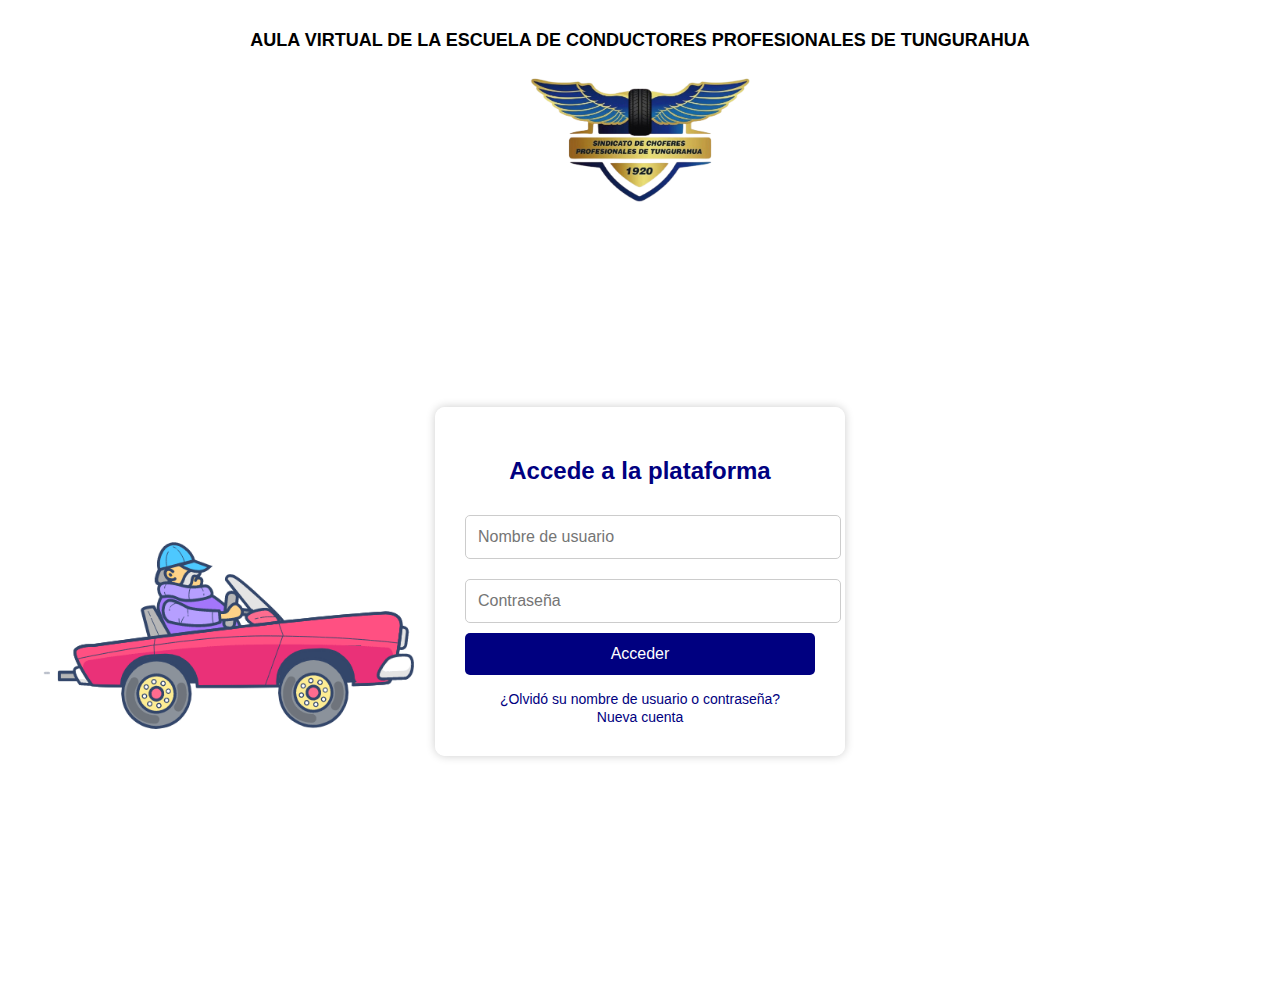
<file: index.html>
<!DOCTYPE html>
<html lang="es">
<head>
    <meta charset="UTF-8">
    <meta name="viewport" content="width=device-width, initial-scale=1.0">
    <title>Aula Virtual Sindicato de Choferes</title>
    <style>
        body {
            font-family: Arial, sans-serif;
            margin: 0;
            padding: 20px;
            background: url(car.gif) no-repeat left bottom fixed;
            background-size: 500px 500px;
            animation: moverFondo 10s linear infinite; /* Animación que mueve el fondo */
        }

        @keyframes moverFondo {
            0% {
                background-position: left bottom;
            }
            100% {
                background-position: right bottom; /* Mueve el fondo a la derecha */
            }
        }

        .header {
            background: white;
            padding: 10px;
            text-align: center;
            font-size: 18px;
            font-weight: bold;
        }
        .header img {
            width: 250px;
            height: auto;
            display: block;
            margin: 10px auto;
        }
        .container {
            display: flex;
            justify-content: center;
            align-items: center;
            flex-direction: column;
            min-height: 80vh;
        }
        .login-box {
            background: rgba(255, 255, 255, 0.95);
            padding: 30px;
            border-radius: 10px;
            box-shadow: 0px 0px 10px rgba(0, 0, 0, 0.2);
            text-align: center;
            width: 350px;
        }
        .login-box h2 {
            margin-bottom: 20px;
            color: navy;
        }
        .input-box {
            width: 100%;
            padding: 12px;
            margin: 10px 0;
            border: 1px solid #ccc;
            border-radius: 5px;
            font-size: 16px;
        }
        .button {
            background: navy;
            color: white;
            padding: 12px;
            border: none;
            border-radius: 5px;
            cursor: pointer;
            width: 100%;
            font-size: 16px;
        }
        .button:hover {
            background: darkblue;
        }
        .links {
            margin-top: 15px;
        }
        .links a {
            color: navy;
            text-decoration: none;
            font-size: 14px;
        }
        .links a:hover {
            text-decoration: underline;
        }
        .footer {
            text-align: center;
            font-size: 14px;
            color: white;
            padding: 10px;
        }
    </style>
    <script>
        function login() {
            var username = document.getElementById("username").value;
            var password = document.getElementById("password").value;
            
            if (username === "admin" && password === "admin") {
                alert("Acceso concedido");
                window.location.href = "pag.html"; 
            } else {
                alert("Usuario o contraseña incorrectos");
            }
        }
    </script>
</head>
<body>
    <div class="header">
        AULA VIRTUAL DE LA ESCUELA DE CONDUCTORES PROFESIONALES DE TUNGURAHUA
        <img src="logo.png" alt="Logo del Sindicato">
    </div>
    <div class="container">
        <div class="login-box">
            <h2>Accede a la plataforma</h2>
            <input type="text" id="username" class="input-box" placeholder="Nombre de usuario">
            <input type="password" id="password" class="input-box" placeholder="Contraseña">
            <button class="button" onclick="login()">Acceder</button>
            <div class="links">
                <a href="#">¿Olvidó su nombre de usuario o contraseña?</a><br>
                <a href="#">Nueva cuenta</a>
            </div>
        </div>
    </div>
    <div class="footer">Ambato - Tungurahua - Ecuador</div>
</body>
</html>
</file>
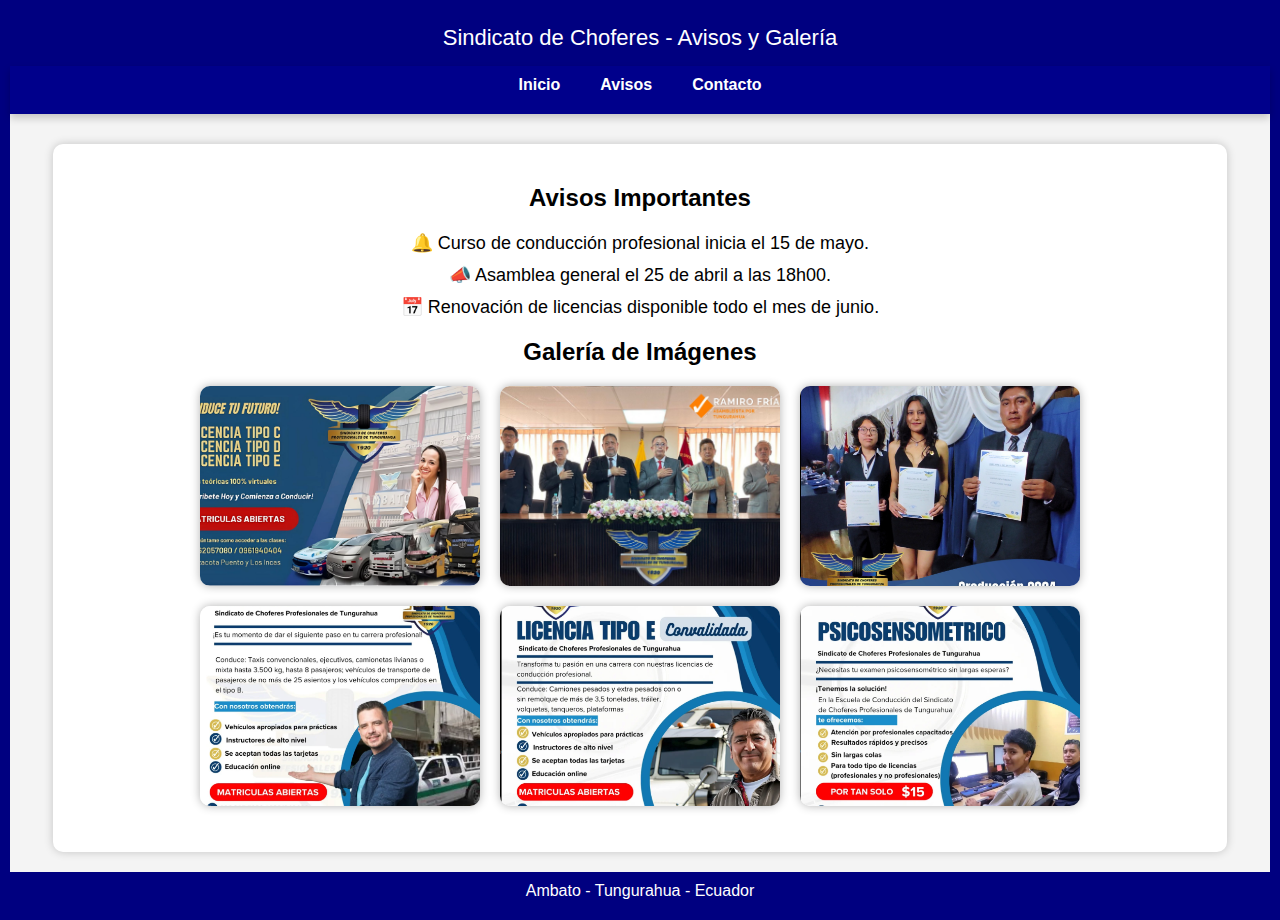
<file: avisos.html>
<!DOCTYPE html>
<html lang="es">
<head>
    <meta charset="UTF-8">
    <meta name="viewport" content="width=device-width, initial-scale=1.0">
    <title>Avisos y Galería - Sindicato</title>
    <link rel="stylesheet" href="estilo.css">
    <style>
        .galeria {
            display: flex;
            flex-wrap: wrap;
            justify-content: center;
            gap: 20px;
            margin-top: 20px;
        }

        .galeria img {
            width: 280px;
            height: 200px;
            object-fit: cover;
            border-radius: 10px;
            box-shadow: 0px 0px 10px rgba(0,0,0,0.3);
            cursor: pointer;
            transition: transform 0.3s ease;
        }

        .galeria img:hover {
            transform: scale(1.05);
        }

        nav.menu {
            background: navy;
            width: 100%;
            text-align: center;
            padding: 10px 0;
        }

        nav.menu a {
            color: white;
            text-decoration: none;
            margin: 0 15px;
            font-weight: bold;
            font-size: 16px;
        }

        nav.menu a:hover {
            text-decoration: underline;
            color: #ffd700;
        }

        ul {
            list-style: none;
            padding: 0;
        }

        ul li {
            margin-bottom: 10px;
            font-size: 18px;
        }

        /* Estilo del Modal */
        .modal {
            display: none; 
            position: fixed; 
            z-index: 1000; 
            padding-top: 60px; 
            left: 0;
            top: 0;
            width: 100%; 
            height: 100%; 
            overflow: auto; 
            background-color: rgba(0,0,0,0.8);
        }

        .modal-content {
            margin: auto;
            display: block;
            width: 80%;
            max-width: 700px;
            border-radius: 10px;
        }

        .close {
            position: absolute;
            top: 30px;
            right: 35px;
            color: #ffffff;
            font-size: 40px;
            font-weight: bold;
            cursor: pointer;
        }

        .close:hover,
        .close:focus {
            color: #bbb;
            text-decoration: none;
            cursor: pointer;
        }
    </style>
</head>
<body>

    <div class="header">
        Sindicato de Choferes - Avisos y Galería
    </div>

    <div class="menu">
        <ul>
            <li><a href="pag.html">Inicio</a></li>
            <li><a href="avisos.html">Avisos</a></li>
            <li><a href="contacto.html">Contacto</a></li>
        </ul>
    </div>

    <div class="container">
        <h2>Avisos Importantes</h2>
        <ul>
            <li>🔔 Curso de conducción profesional inicia el 15 de mayo.</li>
            <li>📣 Asamblea general el 25 de abril a las 18h00.</li>
            <li>📅 Renovación de licencias disponible todo el mes de junio.</li>
        </ul>

        <h2>Galería de Imágenes</h2>
        <div class="galeria">
            <!-- Imágenes existentes -->
            <img src="Diseño sin título (5).jpg" alt="Curso de conducción" onclick="openModal(this)">
            <img src="img.jpg" alt="Asamblea del sindicato" onclick="openModal(this)">
            <img src="imgg.png" alt="Graduación de conductores" onclick="openModal(this)">

            <!-- Nuevas imágenes -->
            <img src="tipoc.png" alt="Imagen adicional 1" onclick="openModal(this)">
            <img src="tipoe.png" alt="Imagen adicional 2" onclick="openModal(this)">
            <img src="exa.png" alt="Imagen adicional 3" onclick="openModal(this)">
        </div>
    </div>

    <!-- Modal para las imágenes -->
    <div id="modal" class="modal">
        <span class="close" onclick="closeModal()">&times;</span>
        <img class="modal-content" id="modal-img">
    </div>

    <div class="footer">Ambato - Tungurahua - Ecuador</div>

    <script>
        function openModal(element) {
            var modal = document.getElementById("modal");
            var modalImg = document.getElementById("modal-img");
            modal.style.display = "block";
            modalImg.src = element.src;
        }

        function closeModal() {
            var modal = document.getElementById("modal");
            modal.style.display = "none";
        }
    </script>

</body>
</html>
</file>
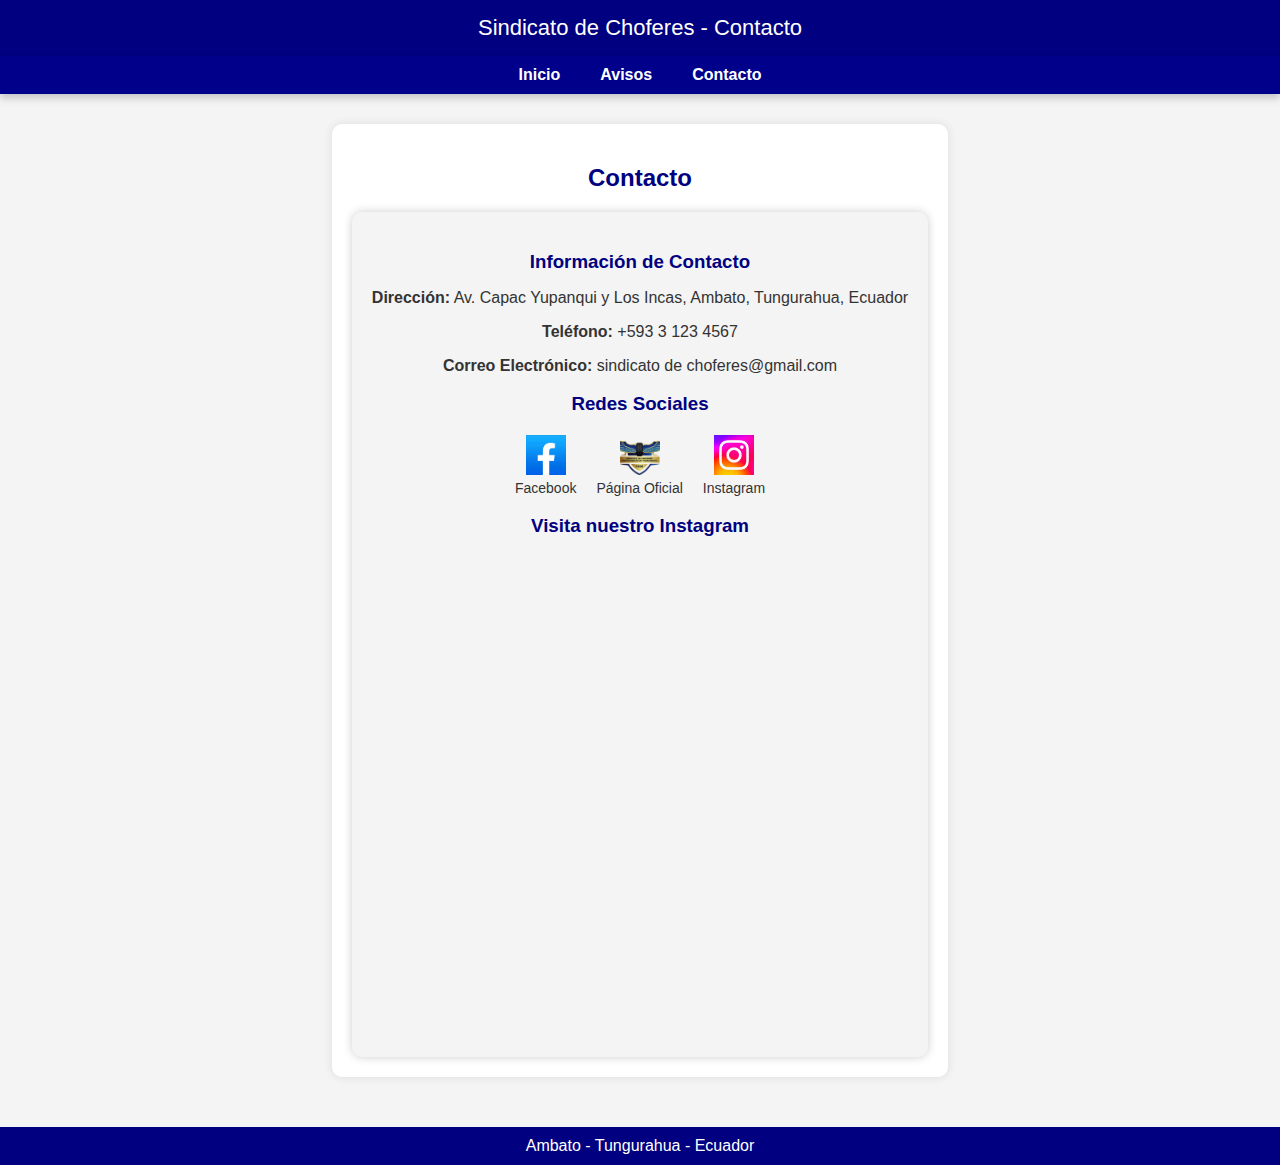
<file: contacto.html>
<!DOCTYPE html> 
<html lang="es">
<head>
    <meta charset="UTF-8">
    <meta name="viewport" content="width=device-width, initial-scale=1.0">
    <title>Contacto - Sindicato de Choferes</title>
    <style>
        body {
            font-family: Arial, sans-serif;
            margin: 0;
            padding: 0;
            background-color: #f4f4f4;
            display: flex;
            flex-direction: column;
            align-items: center;
            justify-content: center;
            min-height: 100vh;
            text-align: center;
        }

        /* Menú de navegación */
        .menu {
            width: 100%;
            background-color: #00008b;
            padding: 10px 0;
            box-shadow: 0 4px 8px rgba(0,0,0,0.2);
            margin-bottom: 10px;
        }

        .menu ul {
            list-style: none;
            margin: 0;
            padding: 0;
            display: flex;
            justify-content: center;
            gap: 40px;
        }

        .menu li {
            display: flex;
            align-items: center;
        }

        .menu a {
            color: white;
            text-decoration: none;
            font-weight: bold;
            display: flex;
            align-items: center;
            font-size: 16px;
            transition: background 0.3s;
        }

        .menu a:hover {
            background-color: #001f5c;
            padding: 8px 12px;
            border-radius: 5px;
        }

        .menu img {
            width: 20px;
            height: 20px;
            margin-right: 8px;
        }

        /* Estilos adicionales */
        .header {
            background: navy;
            color: white;
            padding: 15px;
            width: 100%;
            font-size: 22px;
        }

        .container {
            max-width: 600px;
            margin: 20px;
            background: white;
            padding: 20px;
            border-radius: 10px;
            box-shadow: 0px 0px 10px rgba(0, 0, 0, 0.1);
        }

        h2 {
            color: navy;
            margin-bottom: 20px;
        }

        .contacto-container {
            background: #f4f4f4;
            padding: 20px;
            border-radius: 10px;
            box-shadow: 0px 0px 10px rgba(0, 0, 0, 0.2);
        }

        .contacto-container h3 {
            color: navy;
            margin-bottom: 10px;
        }

        .contacto-container p {
            font-size: 16px;
            color: #333;
            margin-bottom: 10px;
        }

        .contacto-container .social-icons {
            margin-top: 20px;
            display: flex;
            justify-content: center;
            gap: 20px;
        }

        .contacto-container .social-icons a {
            font-size: 24px;
            color: #000;
            text-decoration: none;
            display: flex;
            flex-direction: column;
            align-items: center;
        }

        .contacto-container .social-icons a:hover {
            color: #00008b;
        }

        .contacto-container .social-icons img {
            width: 40px;
            height: 40px;
            object-fit: cover;
        }

        .contacto-container .social-icons span {
            font-size: 14px;
            color: #333;
            margin-top: 5px;
        }

        .instagram-container {
            margin-top: 20px;
            display: flex;
            justify-content: center;
            align-items: center;
        }

        .footer {
            text-align: center;
            padding: 10px;
            background: navy;
            color: white;
            width: 100%;
            margin-top: 30px;
        }
    </style>
</head>
<body>

  
   

    <div class="header">Sindicato de Choferes - Contacto</div>
    <div class="menu">
        <ul>
            <li><a href="pag.html">Inicio</a></li>
            <li><a href="avisos.html">Avisos</a></li>
            <li><a href="contacto.html">Contacto</a></li>
        </ul>
    </div>
    <div class="container">
        <h2>Contacto</h2>
        <div class="contacto-container">
            <h3>Información de Contacto</h3>
            <p><strong>Dirección:</strong> Av. Capac Yupanqui y Los Incas, Ambato, Tungurahua, Ecuador</p>
            <p><strong>Teléfono:</strong> +593 3 123 4567</p>
            <p><strong>Correo Electrónico:</strong> sindicato de choferes@gmail.com</p>

            <h3>Redes Sociales</h3>
            <div class="social-icons">
                <a href="https://www.facebook.com/sindicatochoferestungurahua" target="_blank">
                    <img src="face.jpg" alt="Facebook" title="Síguenos en Facebook">
                    <span>Facebook</span>
                </a>
                <a href="https://eccpcamb.org/" target="_blank">
                    <img src="logo.png" alt="Aula virtual" title="Pagina Oficial">
                    <span>Página Oficial</span>
                </a>
                <a href="https://www.instagram.com/escconductores/" target="_blank">
                    <img src="ins.png" alt="Instagram" title="Síguenos en Instagram">
                    <span>Instagram</span>
                </a>
            </div>

            <!-- Previsualización de Instagram -->
            <h3>Visita nuestro Instagram</h3>
            <div class="instagram-container">
                <iframe src="https://www.instagram.com/escconductores/embed" frameborder="0" width="400" height="480" scrolling="no" allowtransparency="true"></iframe>
            </div>
        </div>
    </div>

    <div class="footer">Ambato - Tungurahua - Ecuador</div>

</body>
</html>
</file>
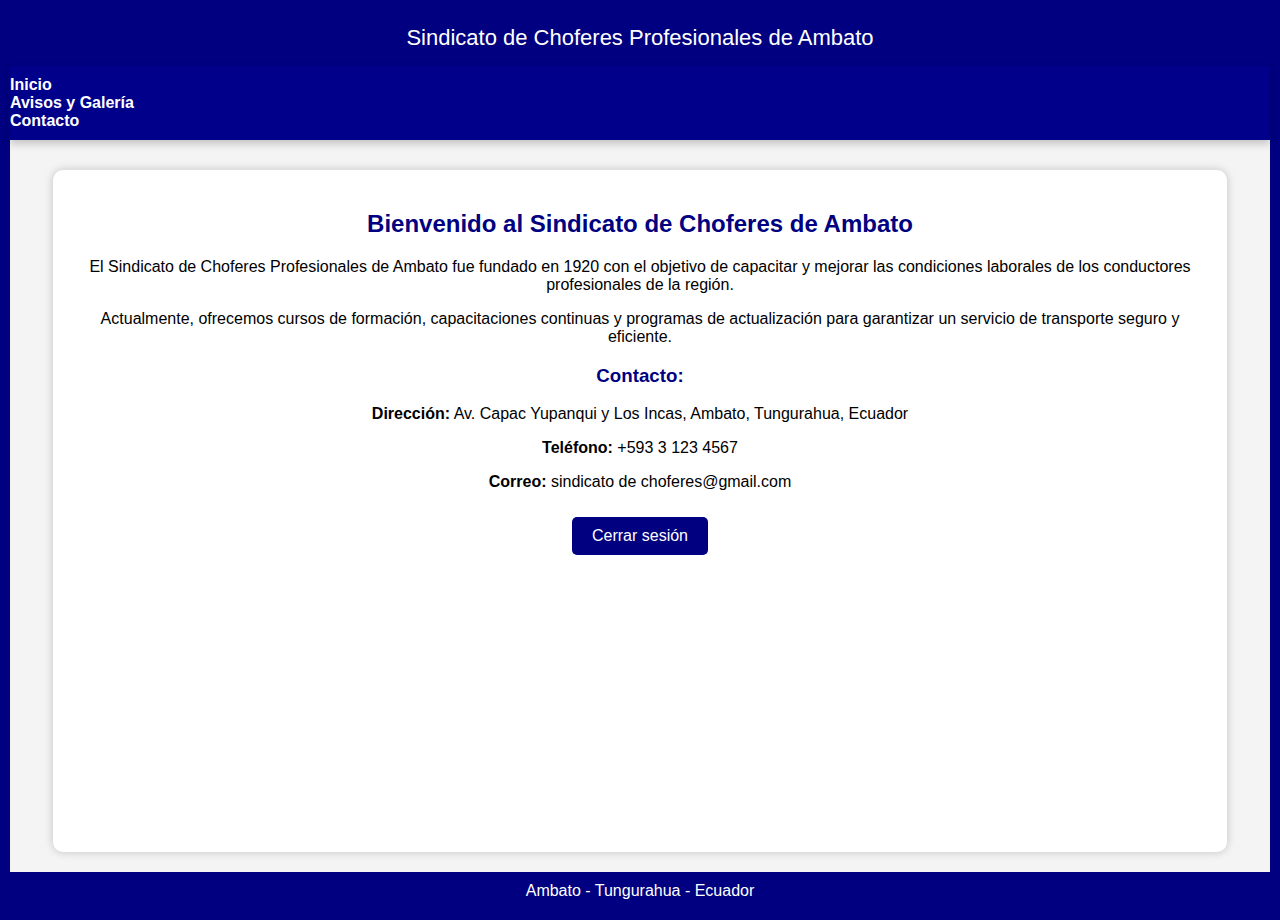
<file: menu.html>
<!DOCTYPE html>
<html lang="es">
<head>
    <meta charset="UTF-8">
    <meta name="viewport" content="width=device-width, initial-scale=1.0">
    <title>Sindicato de Choferes</title>
    <link rel="stylesheet" href="estilo.css">
</head>
<body>
    <div class="header">
        Sindicato de Choferes Profesionales de Ambato
    </div>

    <!-- Menú de navegación -->
    <nav class="menu">
        <a href="index.html">Inicio</a>
        <a href="avisos.html">Avisos y Galería</a>
        <a href="#contacto">Contacto</a>
    </nav>

    <div class="container">
        <div class="content">
            <h2>Bienvenido al Sindicato de Choferes de Ambato</h2>
            <p>El Sindicato de Choferes Profesionales de Ambato fue fundado en 1920 con el objetivo de capacitar y mejorar las condiciones laborales de los conductores profesionales de la región.</p>
            <p>Actualmente, ofrecemos cursos de formación, capacitaciones continuas y programas de actualización para garantizar un servicio de transporte seguro y eficiente.</p>

            <!-- Resto del contenido con licencias... -->

            <h3 id="contacto">Contacto:</h3>
            <p><strong>Dirección:</strong> Av. Capac Yupanqui y Los Incas, Ambato, Tungurahua, Ecuador</p>
            <p><strong>Teléfono:</strong> +593 3 123 4567</p>
            <p><strong>Correo:</strong> sindicato de choferes@gmail.com</p>
            <a href="index.html" class="button">Cerrar sesión</a>
        </div>
    </div>

    <div class="footer">Ambato - Tungurahua - Ecuador</div>
</body>
</html>
</file>
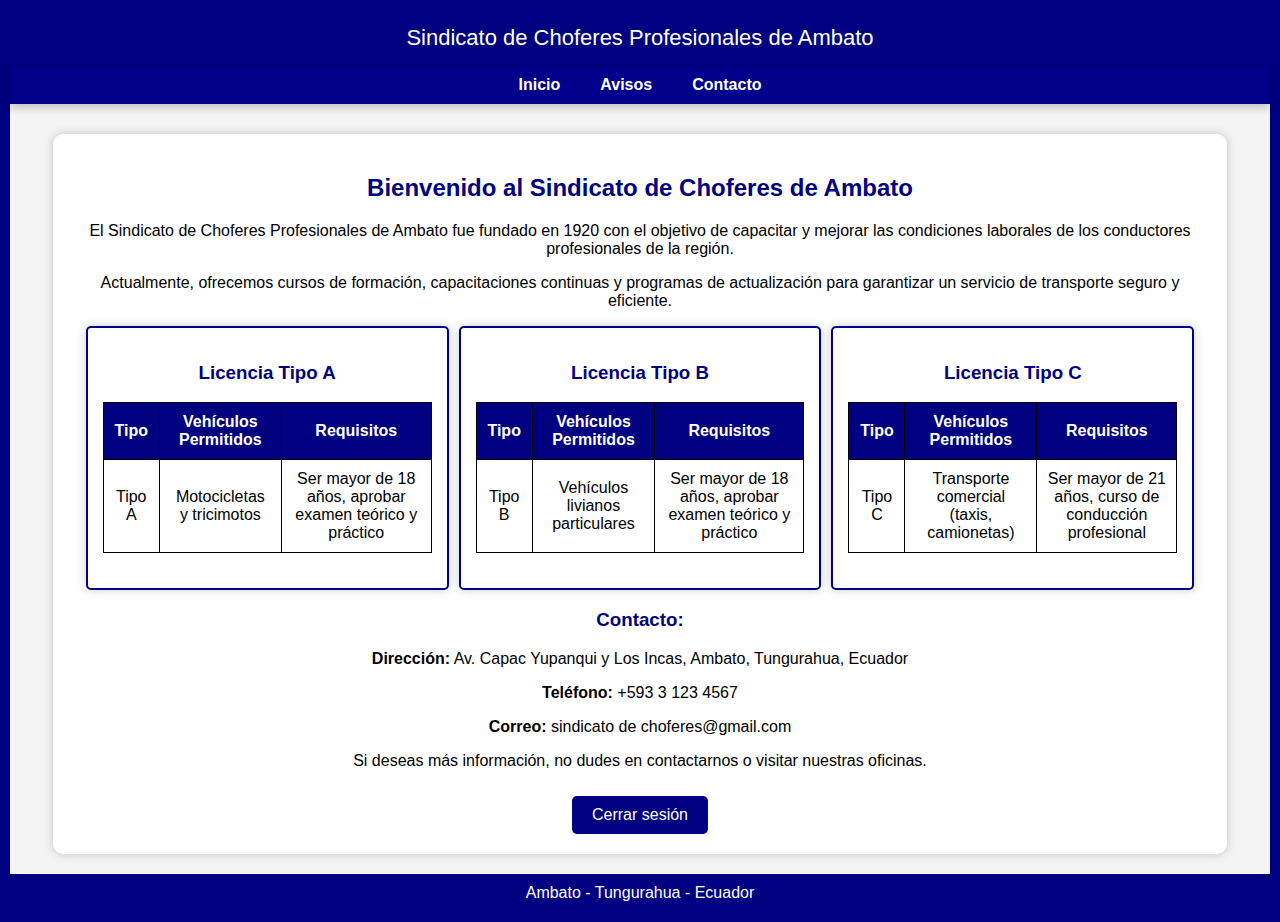
<file: pag.html>
<!DOCTYPE html> 
<html lang="es">
<head>
    <meta charset="UTF-8">
    <meta name="viewport" content="width=device-width, initial-scale=1.0">
    <title>Sindicato de Choferes</title>
    <link rel="stylesheet" href="estilo.css">
</head>
<body>


    <div class="header">Sindicato de Choferes Profesionales de Ambato</div>
    <div class="menu">
        <ul>
            <li><a href="pag.html">Inicio</a></li>
            <li><a href="avisos.html">Avisos</a></li>
            <li><a href="contacto.html">Contacto</a></li>
        </ul>
    </div>
    <div class="container">
        <div class="content">
            <h2>Bienvenido al Sindicato de Choferes de Ambato</h2>
            <p>El Sindicato de Choferes Profesionales de Ambato fue fundado en 1920 con el objetivo de capacitar y mejorar las condiciones laborales de los conductores profesionales de la región.</p>
            <p>Actualmente, ofrecemos cursos de formación, capacitaciones continuas y programas de actualización para garantizar un servicio de transporte seguro y eficiente.</p>
            
            <div class="licencias-container">
                <div id="caja1">
                    <h3>Licencia Tipo A</h3>
                    <div class="table-container">
                        <table>
                            <tr>
                                <th>Tipo</th>
                                <th>Vehículos Permitidos</th>
                                <th>Requisitos</th>
                            </tr>
                            <tr>
                                <td>Tipo A</td>
                                <td>Motocicletas y tricimotos</td>
                                <td>Ser mayor de 18 años, aprobar examen teórico y práctico</td>
                            </tr>
                        </table>
                    </div>
                </div>
            
                <div id="caja2">
                    <h3>Licencia Tipo B</h3>
                    <div class="table-container">
                        <table>
                            <tr>
                                <th>Tipo</th>
                                <th>Vehículos Permitidos</th>
                                <th>Requisitos</th>
                            </tr>
                            <tr>
                                <td>Tipo B</td>
                                <td>Vehículos livianos particulares</td>
                                <td>Ser mayor de 18 años, aprobar examen teórico y práctico</td>
                            </tr>
                        </table>
                    </div>
                </div>
            
                <div id="caja3">
                    <h3>Licencia Tipo C</h3>
                    <div class="table-container">
                        <table>
                            <tr>
                                <th>Tipo</th>
                                <th>Vehículos Permitidos</th>
                                <th>Requisitos</th>
                            </tr>
                            <tr>
                                <td>Tipo C</td>
                                <td>Transporte comercial (taxis, camionetas)</td>
                                <td>Ser mayor de 21 años, curso de conducción profesional</td>
                            </tr>
                        </table>
                    </div>
                </div>
            </div>

            <h3 id="contacto">Contacto:</h3>
            <p><strong>Dirección:</strong> Av. Capac Yupanqui y Los Incas, Ambato, Tungurahua, Ecuador</p>
            <p><strong>Teléfono:</strong> +593 3 123 4567</p>
            <p><strong>Correo:</strong> sindicato de choferes@gmail.com</p>
            <p>Si deseas más información, no dudes en contactarnos o visitar nuestras oficinas.</p>
            <a href="index.html" class="button">Cerrar sesión</a>
        </div>
    </div>

    <div class="footer">Ambato - Tungurahua - Ecuador</div>
</body>
</html>
</file>
<file: estilo.css>
body {
    font-family: Arial, sans-serif;
    margin: 0;
    padding: 0;
    border: 10px solid navy;
    background-color: #f4f4f4;
    display: flex;
    flex-direction: column;
    align-items: center;
    justify-content: center;
    min-height: 100vh;
    text-align: center;
}

.header {
    background: navy;
    color: white;
    padding: 15px;
    text-align: center;
    font-size: 22px;
    width: 100%;
}

.container {
    max-width: 90%;
    margin: 20px auto;
    background: white;
    padding: 20px;
    border-radius: 10px;
    box-shadow: 0px 0px 10px rgba(0, 0, 0, 0.2);
    flex-grow: 1;
    text-align: center;
}

.content h2, .content h3 {
    color: navy;
}

.footer {
    text-align: center;
    padding: 10px;
    background: navy;
    color: white;
    width: 100%;
}

.button {
    display: inline-block;
    margin-top: 10px;
    padding: 10px 20px;
    background: navy;
    color: white;
    text-decoration: none;
    border-radius: 5px;
}

.button:hover {
    background: #00008b;
}

.licencias-container {
    display: flex;
    flex-wrap: wrap;
    justify-content: center;
    gap: 10px;
}

#caja1, #caja2, #caja3 {
    border: 2px solid #00008b;
    overflow: visible;
    padding: 15px;
    background: #fff;
    box-shadow: 0px 0px 10px rgba(0, 0, 0, 0.2);
    border-radius: 5px;
    flex: 1;
    min-width: 280px;
    max-width: 32%;
    box-sizing: border-box;
    text-align: center;
}

@media (max-width: 768px) {
    .licencias-container {
        flex-direction: column;
    }
    #caja1, #caja2, #caja3 {
        max-width: 100%;
    }
}

.table-container {
    margin-top: 10px;
}

table {
    width: 100%;
    border-collapse: collapse;
    margin-bottom: 20px;
}

table, th, td {
    border: 1px solid black;
}

th, td {
    padding: 10px;
    text-align: center;
}

th {
    background: navy;
    color: white;
}
.menu {
    width: 100%;
    background-color: #00008b;
    padding: 10px 0;
    box-shadow: 0 4px 8px rgba(0,0,0,0.2);
    margin-bottom: 10px;
}

.menu ul {
    list-style: none;
    margin: 0;
    padding: 0;
    display: flex;
    justify-content: center;
    gap: 40px;
}

.menu li {
    display: flex;
    align-items: center;
}

.menu a {
    color: white;
    text-decoration: none;
    font-weight: bold;
    display: flex;
    align-items: center;
    font-size: 16px;
    transition: background 0.3s;
}

.menu a:hover {
    background-color: #001f5c;
    padding: 8px 12px;
    border-radius: 5px;
}

.menu img {
    width: 20px;
    height: 20px;
    margin-right: 8px;
}
</file>
